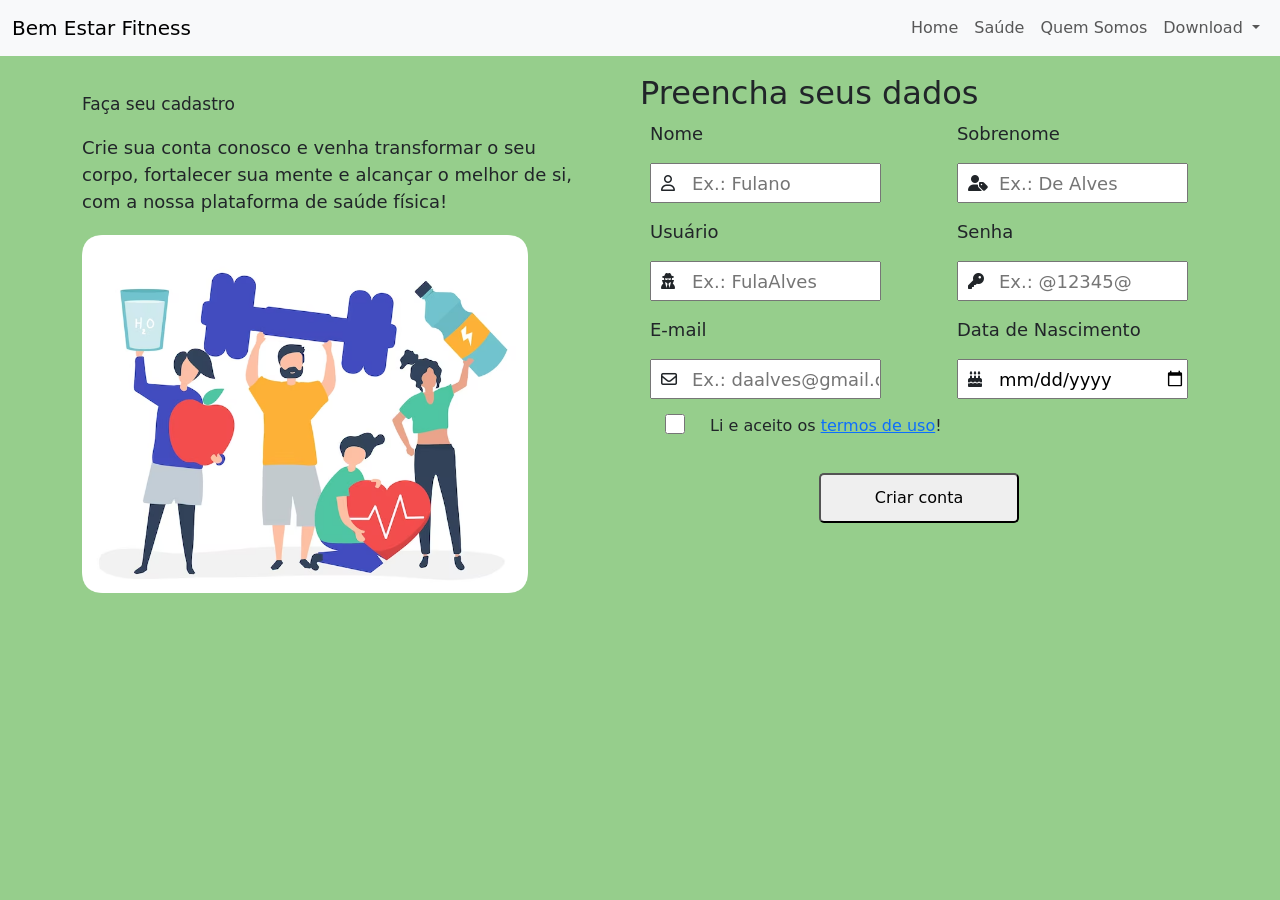
<file: pages/index.html>
<!DOCTYPE html>
<html lang="pt-br">

<head>
  <meta charset="UTF-8">
  <meta name="viewport" content="width=device-width, initial-scale=1.0">
  <title>Bem Estar Fitness</title>
  <link rel="stylesheet" href="https://cdnjs.cloudflare.com/ajax/libs/font-awesome/6.4.0/css/all.min.css"
    integrity="sha512-iecdLmaskl7CVkqkXNQ/ZH/XLlvWZOJyj7Yy7tcenmpD1ypASozpmT/E0iPtmFIB46ZmdtAc9eNBvH0H/ZpiBw=="
    crossorigin="anonymous" referrerpolicy="no-referrer" />
  <link href="https://cdn.jsdelivr.net/npm/bootstrap@5.3.0/dist/css/bootstrap.min.css" rel="stylesheet"
    integrity="sha384-9ndCyUaIbzAi2FUVXJi0CjmCapSmO7SnpJef0486qhLnuZ2cdeRhO02iuK6FUUVM" crossorigin="anonymous">
  <link href="../css/styless.css" rel="stylesheet">
</head>

<body>
  
  <nav class="navbar navbar-expand-lg bg-body-tertiary">
    <div class="container-fluid">
      <a class="navbar-brand" href="#">Bem Estar Fitness</a>
      <button class="navbar-toggler" type="button" data-bs-toggle="collapse" data-bs-target="#navbarSupportedContent"
        aria-controls="navbarSupportedContent" aria-expanded="false" aria-label="Toggle navigation">
        <span class="navbar-toggler-icon"></span>
      </button>
      <div class="collapse navbar-collapse" id="navbarSupportedContent">
        <ul class="navbar-nav ms-auto mb-2 mb-lg-0">
          <li class="nav-item">
            <a class="nav-link" aria-current="page" href="#">Home</a>
          </li>
          <li class="nav-item">
            <a class="nav-link" href="#">Saúde</a>
          </li>
          <li class="nav-item">
            <a class="nav-link" href="#">Quem Somos</a>
          </li>
          <li class="nav-item dropdown">
            <a class="nav-link dropdown-toggle" href="#" role="button" data-bs-toggle="dropdown" aria-expanded="false">
              Download
            </a>
            <ul class="dropdown-menu">
              <li><a class="dropdown-item" href="#">Android</a></li>
              <li><a class="dropdown-item" href="#">Iphone</a></li>
              <li>
                <hr class="dropdown-divider">
              </li>
              <li><a class="dropdown-item" href="#">Windows</a></li>
              <li><a class="dropdown-item" href="#">Mac</a></li>
              <li><a class="dropdown-item" href="#">Linux</a></li>
            </ul>
          </li>
        </ul>
      </div>
    </div>
  </nav>
  
  <div class="container">

    <div class="box1">
      <h2>Faça seu cadastro</h2>
      <p>Crie sua conta conosco e venha transformar o seu corpo, fortalecer sua mente e alcançar o melhor de si, com a nossa plataforma de saúde física!</p>
      <img src="../imagens/pessoas-saudaveis.png" alt="Pessoas saudaveis segurando elementos" width= "80%">
    </div>


  
    <div class="box2">
      <h2>Preencha seus dados</h2>
      <form id="dados" name="dados" method="post" action="" class="form">
        <div class="box-form-item">
          <label for="nome">Nome</label>
          <i class="fa-regular fa-user icon"></i>
          <input type="text" placeholder="Ex.: Fulano" id="nome" name="nome" required>
        </div>

        <div class="box-form-item">
          <label for="sobreNome">Sobrenome</label>
          <i class="fa-solid fa-user-tag icon"></i>
          <input type="text" placeholder="Ex.: De Alves" id="sobreNome" name="sobreNome" required>
        </div>

        <div class="box-form-item">
          <label for="usuario">Usuário</label>
          <i class="fa-solid fa-user-secret icon"></i>
          <input type="text" placeholder="Ex.: FulaAlves" id="usuario" name="usuario" required>
        </div>

        <div class="box-form-item">
          <label for="senha">Senha</label>
          <i class="fa-solid fa-key icon"></i>
          <input type="password" placeholder="Ex.: @12345@" id="senha" name="senha" required>
        </div>

        <div class="box-form-item">
          <label for="email">E-mail</label>
          <i class="fa-regular fa-envelope icon"></i>
          <input type="email" placeholder="Ex.: daalves@gmail.com" id="email" name="email" required>
        </div>

        <div class="box-form-item">
          <label for="date">Data de Nascimento</label>
          <i class="fa-solid fa-cake-candles icon"></i>
          <input type="date" id="date" name="date" required>
        </div>

        <div class="box-form-radio">
          <div class="checkbox">
            <input type="checkbox" name="termo" id="termo" required>
            <label for="termo">Li e aceito os <a href="#">termos de uso</a>!</label>
          </div>

        </div>
        <div class="box-form-button">
          <button type="submit">Criar conta</button>
        </div>
      </form>
    </div>
   
  </div>


  <script src="https://cdn.jsdelivr.net/npm/bootstrap@5.3.0/dist/js/bootstrap.bundle.min.js"
    integrity="sha384-geWF76RCwLtnZ8qwWowPQNguL3RmwHVBC9FhGdlKrxdiJJigb/j/68SIy3Te4Bkz"
    crossorigin="anonymous"></script>
</body>

</html>
</file>
<file: css/styless.css>
* {
    margin: 0;
    padding: 0;
    box-sizing: border-box;
}
body {
    background-color: #96ce8c;
}

.container {
    height: 560px;
    width: 90%;
    margin: auto;
    display: flex;
    align-items: center;
    justify-content: center;
    flex-wrap: nowrap;
}

.box1, .box2 {
    width: 50%;
    height: 90%;
    margin-bottom: 20px;
}

.box1 h2 {
    font-size: 17px;
    margin: 20px 0;
}

.box1 p {
    width: 90%;
    font-size: 18px;
    margin: 20px 0;
}

.form {
    display: flex;
    flex-wrap: wrap;
    justify-content: space-between;
    align-items: center;
    gap: 15px;
}

.box-form-item {
    padding: 0 10px;
    height: 90%;
    width: 45%;
    display: flex;
    flex-direction: column;
    align-items: flex-start;
    justify-content: center;
    flex-wrap: wrap;
}

.box-form-item label {
    font-size: 18px;
}

input {
    width: 100%;
    height: 40px;
    padding-left: 40px;
    font-size: 18px;
}

select {
    padding-left: 10px;
}

.icon {
    position: relative;
    top: 28px;
    left: 11px;
}

.box-form-radio {
    width: 95%;
    display: flex;
    justify-content: flex-start;
}


.checkbox {
    display: flex;
    flex-direction: row;
    flex-wrap: wrap;
}

.checkbox input {
    height: 80%;
    width: 70px;
}

.box-form-button {
    width: 100%;
    display: flex;
    justify-content: center;
    margin-bottom: 20px;
}

.box-form-button button {
    margin-top: 20px;
    width: 200px;
    height: 50px;
    border-radius: 5px;
}

@media (max-width: 300px;) {

    .container {
        display: flex;
        flex-direction: column;
        
    }

    .box1 {
        height: 50vh;
        width: 95%;
        margin: 350px auto 30px
        font-size: 100px;
    }

    .box1 h2 {
        font-size: 90px;
    }

    .box1 p {
        font-size: 20px;
    }
    

    .box2 {
        height: 50px;
        width: 95%;
    }

    .checkbox input {
        height: 5px;
    }

.container {
    background-color: #96ce8c;
    height: 100%;
    padding-top: 10px;
    width: 90vw;
    display: flex;
    flex-direction: column;
    flex-wrap: nowrap;
    justify-content: center;
    align-items: center;
    border-radius: 28px;
    
}


.conta {
    margin: 10px;
}
</file>
